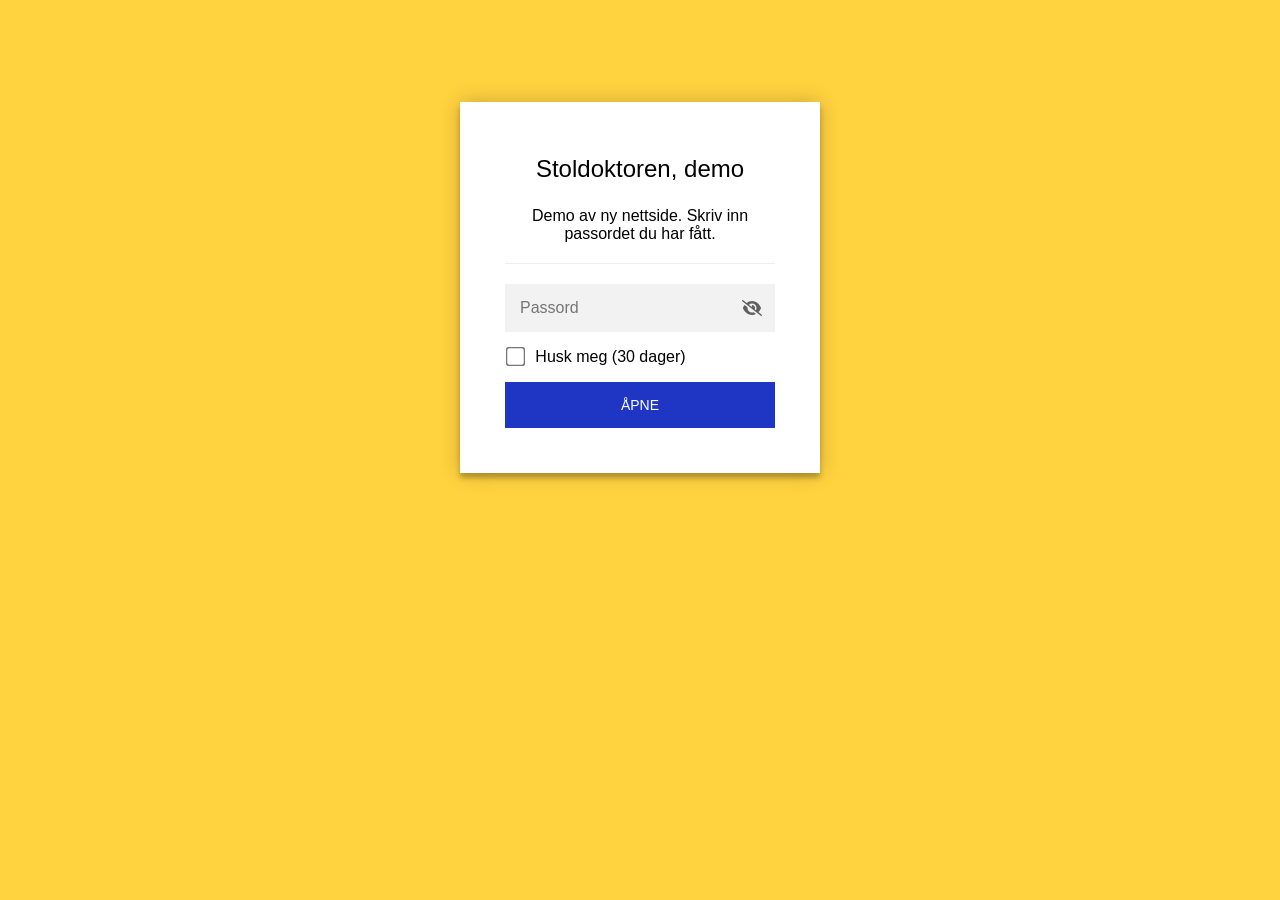
<file: index.html>
<!DOCTYPE html>
<html class="staticrypt-html">
    <head>
        <meta charset="utf-8" />
        <title>Stoldoktoren, demo</title>
        <meta name="viewport" content="width=device-width, initial-scale=1" />

        <!-- do not cache this page -->
        <meta http-equiv="cache-control" content="max-age=0" />
        <meta http-equiv="cache-control" content="no-cache" />
        <meta http-equiv="expires" content="0" />
        <meta http-equiv="expires" content="Tue, 01 Jan 1980 1:00:00 GMT" />
        <meta http-equiv="pragma" content="no-cache" />

        <style>
            .staticrypt-hr {
                margin-top: 20px;
                margin-bottom: 20px;
                border: 0;
                border-top: 1px solid #eee;
            }

            .staticrypt-page {
                width: 360px;
                padding: 8% 0 0;
                margin: auto;
                box-sizing: border-box;
            }

            .staticrypt-form {
                position: relative;
                z-index: 1;
                background: #ffffff;
                max-width: 360px;
                margin: 0 auto 100px;
                padding: 45px;
                text-align: center;
                box-shadow: 0 0 20px 0 rgba(0, 0, 0, 0.2), 0 5px 5px 0 rgba(0, 0, 0, 0.24);
            }

            .staticrypt-form input[type="password"],
            input[type="text"] {
                background: inherit;
                border: 0;
                box-sizing: border-box; /* This ensures padding is included in the total width */
                font-size: 14px;
                outline: 0;
                padding: 15px 30px 15px 15px; /* Adjust the padding to ensure there is space for the icon */
                width: 100%;
            }

            .staticrypt-password-container {
                position: relative;
                outline: 0;
                background: #f2f2f2;
                width: 100%;
                border: 0;
                margin: 0 0 15px;
                box-sizing: border-box;
            }

            .staticrypt-toggle-password-visibility {
                cursor: pointer;
                height: 20px;
                opacity: 60%;
                padding: 13px;
                position: absolute;
                right: 0;
                top: 50%;
                transform: translateY(-50%);
                width: 20px;
            }

            .staticrypt-form .staticrypt-decrypt-button {
                text-transform: uppercase;
                outline: 0;
                background: #1F35C4;
                width: 100%;
                border: 0;
                padding: 15px;
                color: #ffffff;
                font-size: 14px;
                cursor: pointer;
            }

            .staticrypt-form .staticrypt-decrypt-button:hover,
            .staticrypt-form .staticrypt-decrypt-button:active,
            .staticrypt-form .staticrypt-decrypt-button:focus {
                background: #1F35C4;
                filter: brightness(92%);
            }

            .staticrypt-html {
                height: 100%;
            }

            .staticrypt-body {
                height: 100%;
                margin: 0;
            }

            .staticrypt-content {
                height: 100%;
                margin-bottom: 1em;
                background: #FFD23F;
                font-family: "Arial", sans-serif;
                -webkit-font-smoothing: antialiased;
                -moz-osx-font-smoothing: grayscale;
            }

            .staticrypt-instructions {
                margin-top: -1em;
                margin-bottom: 1em;
            }

            .staticrypt-title {
                font-size: 1.5em;
            }

            label.staticrypt-remember {
                display: flex;
                align-items: center;
                margin-bottom: 1em;
            }

            .staticrypt-remember input[type="checkbox"] {
                transform: scale(1.5);
                margin-right: 1em;
            }

            .hidden {
                display: none !important;
            }

            .staticrypt-spinner-container {
                height: 100%;
                display: flex;
                align-items: center;
                justify-content: center;
            }

            .staticrypt-spinner {
                display: inline-block;
                width: 2rem;
                height: 2rem;
                vertical-align: text-bottom;
                border: 0.25em solid gray;
                border-right-color: transparent;
                border-radius: 50%;
                -webkit-animation: spinner-border 0.75s linear infinite;
                animation: spinner-border 0.75s linear infinite;
                animation-duration: 0.75s;
                animation-timing-function: linear;
                animation-delay: 0s;
                animation-iteration-count: infinite;
                animation-direction: normal;
                animation-fill-mode: none;
                animation-play-state: running;
                animation-name: spinner-border;
            }

            @keyframes spinner-border {
                100% {
                    transform: rotate(360deg);
                }
            }

            @media screen and (-webkit-min-device-pixel-ratio: 0) {
                .staticrypt-form input[type="password"],
                input[type="text"] {
                    font-size: 16px;
                }
            }
        </style>
    </head>

    <body class="staticrypt-body">
        <div id="staticrypt_loading" class="staticrypt-spinner-container">
            <div class="staticrypt-spinner"></div>
        </div>

        <div id="staticrypt_content" class="staticrypt-content hidden">
            <div class="staticrypt-page">
                <div class="staticrypt-form">
                    <div class="staticrypt-instructions">
                        <p class="staticrypt-title">Stoldoktoren, demo</p>
                        <p>Demo av ny nettside. Skriv inn passordet du har fått.</p>
                    </div>

                    <hr class="staticrypt-hr" />

                    <form id="staticrypt-form" action="#" method="post">
                        <div class="staticrypt-password-container">
                            <input
                                id="staticrypt-password"
                                type="password"
                                name="password"
                                placeholder="Passord"
                                autofocus
                            />

                            <img
                                class="staticrypt-toggle-password-visibility"
                                alt="Show password"
                                title="Show password"
                                src="[data-uri]"
                            />
                        </div>

                        <label id="staticrypt-remember-label" class="staticrypt-remember hidden">
                            <input id="staticrypt-remember" type="checkbox" name="remember" />
                            Husk meg (30 dager)
                        </label>

                        <input type="submit" class="staticrypt-decrypt-button" value="Åpne" />
                    </form>
                </div>
            </div>
        </div>

        <script>
            // these variables will be filled when generating the file - the template format is 'variable_name'
            const staticryptInitiator = ((function(){
  const exports = {};
  const cryptoEngine = ((function(){
  const exports = {};
  const { subtle } = crypto;

const IV_BITS = 16 * 8;
const HEX_BITS = 4;
const ENCRYPTION_ALGO = "AES-CBC";

/**
 * Translates between utf8 encoded hexadecimal strings
 * and Uint8Array bytes.
 */
const HexEncoder = {
    /**
     * hex string -> bytes
     * @param {string} hexString
     * @returns {Uint8Array}
     */
    parse: function (hexString) {
        if (hexString.length % 2 !== 0) throw "Invalid hexString";
        const arrayBuffer = new Uint8Array(hexString.length / 2);

        for (let i = 0; i < hexString.length; i += 2) {
            const byteValue = parseInt(hexString.substring(i, i + 2), 16);
            if (isNaN(byteValue)) {
                throw "Invalid hexString";
            }
            arrayBuffer[i / 2] = byteValue;
        }
        return arrayBuffer;
    },

    /**
     * bytes -> hex string
     * @param {Uint8Array} bytes
     * @returns {string}
     */
    stringify: function (bytes) {
        const hexBytes = [];

        for (let i = 0; i < bytes.length; ++i) {
            let byteString = bytes[i].toString(16);
            if (byteString.length < 2) {
                byteString = "0" + byteString;
            }
            hexBytes.push(byteString);
        }
        return hexBytes.join("");
    },
};

/**
 * Translates between utf8 strings and Uint8Array bytes.
 */
const UTF8Encoder = {
    parse: function (str) {
        return new TextEncoder().encode(str);
    },

    stringify: function (bytes) {
        return new TextDecoder().decode(bytes);
    },
};

/**
 * Salt and encrypt a msg with a password.
 */
async function encrypt(msg, hashedPassword) {
    // Must be 16 bytes, unpredictable, and preferably cryptographically random. However, it need not be secret.
    // https://developer.mozilla.org/en-US/docs/Web/API/SubtleCrypto/encrypt#parameters
    const iv = crypto.getRandomValues(new Uint8Array(IV_BITS / 8));

    const key = await subtle.importKey("raw", HexEncoder.parse(hashedPassword), ENCRYPTION_ALGO, false, ["encrypt"]);

    const encrypted = await subtle.encrypt(
        {
            name: ENCRYPTION_ALGO,
            iv: iv,
        },
        key,
        UTF8Encoder.parse(msg)
    );

    // iv will be 32 hex characters, we prepend it to the ciphertext for use in decryption
    return HexEncoder.stringify(iv) + HexEncoder.stringify(new Uint8Array(encrypted));
}
exports.encrypt = encrypt;

/**
 * Decrypt a salted msg using a password.
 *
 * @param {string} encryptedMsg
 * @param {string} hashedPassword
 * @returns {Promise<string>}
 */
async function decrypt(encryptedMsg, hashedPassword) {
    const ivLength = IV_BITS / HEX_BITS;
    const iv = HexEncoder.parse(encryptedMsg.substring(0, ivLength));
    const encrypted = encryptedMsg.substring(ivLength);

    const key = await subtle.importKey("raw", HexEncoder.parse(hashedPassword), ENCRYPTION_ALGO, false, ["decrypt"]);

    const outBuffer = await subtle.decrypt(
        {
            name: ENCRYPTION_ALGO,
            iv: iv,
        },
        key,
        HexEncoder.parse(encrypted)
    );

    return UTF8Encoder.stringify(new Uint8Array(outBuffer));
}
exports.decrypt = decrypt;

/**
 * Salt and hash the password so it can be stored in localStorage without opening a password reuse vulnerability.
 *
 * @param {string} password
 * @param {string} salt
 * @returns {Promise<string>}
 */
async function hashPassword(password, salt) {
    // we hash the password in multiple steps, each adding more iterations. This is because we used to allow less
    // iterations, so for backward compatibility reasons, we need to support going from that to more iterations.
    let hashedPassword = await hashLegacyRound(password, salt);

    hashedPassword = await hashSecondRound(hashedPassword, salt);

    return hashThirdRound(hashedPassword, salt);
}
exports.hashPassword = hashPassword;

/**
 * This hashes the password with 1k iterations. This is a low number, we need this function to support backwards
 * compatibility.
 *
 * @param {string} password
 * @param {string} salt
 * @returns {Promise<string>}
 */
function hashLegacyRound(password, salt) {
    return pbkdf2(password, salt, 1000, "SHA-1");
}
exports.hashLegacyRound = hashLegacyRound;

/**
 * Add a second round of iterations. This is because we used to use 1k, so for backwards compatibility with
 * remember-me/autodecrypt links, we need to support going from that to more iterations.
 *
 * @param hashedPassword
 * @param salt
 * @returns {Promise<string>}
 */
function hashSecondRound(hashedPassword, salt) {
    return pbkdf2(hashedPassword, salt, 14000, "SHA-256");
}
exports.hashSecondRound = hashSecondRound;

/**
 * Add a third round of iterations to bring total number to 600k. This is because we used to use 1k, then 15k, so for
 * backwards compatibility with remember-me/autodecrypt links, we need to support going from that to more iterations.
 *
 * @param hashedPassword
 * @param salt
 * @returns {Promise<string>}
 */
function hashThirdRound(hashedPassword, salt) {
    return pbkdf2(hashedPassword, salt, 585000, "SHA-256");
}
exports.hashThirdRound = hashThirdRound;

/**
 * Salt and hash the password so it can be stored in localStorage without opening a password reuse vulnerability.
 *
 * @param {string} password
 * @param {string} salt
 * @param {int} iterations
 * @param {string} hashAlgorithm
 * @returns {Promise<string>}
 */
async function pbkdf2(password, salt, iterations, hashAlgorithm) {
    const key = await subtle.importKey("raw", UTF8Encoder.parse(password), "PBKDF2", false, ["deriveBits"]);

    const keyBytes = await subtle.deriveBits(
        {
            name: "PBKDF2",
            hash: hashAlgorithm,
            iterations,
            salt: UTF8Encoder.parse(salt),
        },
        key,
        256
    );

    return HexEncoder.stringify(new Uint8Array(keyBytes));
}

function generateRandomSalt() {
    const bytes = crypto.getRandomValues(new Uint8Array(128 / 8));

    return HexEncoder.stringify(new Uint8Array(bytes));
}
exports.generateRandomSalt = generateRandomSalt;

async function signMessage(hashedPassword, message) {
    const key = await subtle.importKey(
        "raw",
        HexEncoder.parse(hashedPassword),
        {
            name: "HMAC",
            hash: "SHA-256",
        },
        false,
        ["sign"]
    );
    const signature = await subtle.sign("HMAC", key, UTF8Encoder.parse(message));

    return HexEncoder.stringify(new Uint8Array(signature));
}
exports.signMessage = signMessage;

function getRandomAlphanum() {
    const possibleCharacters = "abcdefghijklmnopqrstuvwxyzABCDEFGHIJKLMNOPQRSTUVWXYZ0123456789";

    let byteArray;
    let parsedInt;

    // Keep generating new random bytes until we get a value that falls
    // within a range that can be evenly divided by possibleCharacters.length
    do {
        byteArray = crypto.getRandomValues(new Uint8Array(1));
        // extract the lowest byte to get an int from 0 to 255 (probably unnecessary, since we're only generating 1 byte)
        parsedInt = byteArray[0] & 0xff;
    } while (parsedInt >= 256 - (256 % possibleCharacters.length));

    // Take the modulo of the parsed integer to get a random number between 0 and totalLength - 1
    const randomIndex = parsedInt % possibleCharacters.length;

    return possibleCharacters[randomIndex];
}

/**
 * Generate a random string of a given length.
 *
 * @param {int} length
 * @returns {string}
 */
function generateRandomString(length) {
    let randomString = "";

    for (let i = 0; i < length; i++) {
        randomString += getRandomAlphanum();
    }

    return randomString;
}
exports.generateRandomString = generateRandomString;

  return exports;
})());
const codec = ((function(){
  const exports = {};
  /**
 * Initialize the codec with the provided cryptoEngine - this return functions to encode and decode messages.
 *
 * @param cryptoEngine - the engine to use for encryption / decryption
 */
function init(cryptoEngine) {
    const exports = {};

    /**
     * Top-level function for encoding a message.
     * Includes password hashing, encryption, and signing.
     *
     * @param {string} msg
     * @param {string} password
     * @param {string} salt
     *
     * @returns {string} The encoded text
     */
    async function encode(msg, password, salt) {
        const hashedPassword = await cryptoEngine.hashPassword(password, salt);

        const encrypted = await cryptoEngine.encrypt(msg, hashedPassword);

        // we use the hashed password in the HMAC because this is effectively what will be used a password (so we can store
        // it in localStorage safely, we don't use the clear text password)
        const hmac = await cryptoEngine.signMessage(hashedPassword, encrypted);

        return hmac + encrypted;
    }
    exports.encode = encode;

    /**
     * Encode using a password that has already been hashed. This is useful to encode multiple messages in a row, that way
     * we don't need to hash the password multiple times.
     *
     * @param {string} msg
     * @param {string} hashedPassword
     *
     * @returns {string} The encoded text
     */
    async function encodeWithHashedPassword(msg, hashedPassword) {
        const encrypted = await cryptoEngine.encrypt(msg, hashedPassword);

        // we use the hashed password in the HMAC because this is effectively what will be used a password (so we can store
        // it in localStorage safely, we don't use the clear text password)
        const hmac = await cryptoEngine.signMessage(hashedPassword, encrypted);

        return hmac + encrypted;
    }
    exports.encodeWithHashedPassword = encodeWithHashedPassword;

    /**
     * Top-level function for decoding a message.
     * Includes signature check and decryption.
     *
     * @param {string} signedMsg
     * @param {string} hashedPassword
     * @param {string} salt
     * @param {int} backwardCompatibleAttempt
     * @param {string} originalPassword
     *
     * @returns {Object} {success: true, decoded: string} | {success: false, message: string}
     */
    async function decode(signedMsg, hashedPassword, salt, backwardCompatibleAttempt = 0, originalPassword = "") {
        const encryptedHMAC = signedMsg.substring(0, 64);
        const encryptedMsg = signedMsg.substring(64);
        const decryptedHMAC = await cryptoEngine.signMessage(hashedPassword, encryptedMsg);

        if (decryptedHMAC !== encryptedHMAC) {
            // we have been raising the number of iterations in the hashing algorithm multiple times, so to support the old
            // remember-me/autodecrypt links we need to try bringing the old hashes up to speed.
            originalPassword = originalPassword || hashedPassword;
            if (backwardCompatibleAttempt === 0) {
                const updatedHashedPassword = await cryptoEngine.hashThirdRound(originalPassword, salt);

                return decode(signedMsg, updatedHashedPassword, salt, backwardCompatibleAttempt + 1, originalPassword);
            }
            if (backwardCompatibleAttempt === 1) {
                let updatedHashedPassword = await cryptoEngine.hashSecondRound(originalPassword, salt);
                updatedHashedPassword = await cryptoEngine.hashThirdRound(updatedHashedPassword, salt);

                return decode(signedMsg, updatedHashedPassword, salt, backwardCompatibleAttempt + 1, originalPassword);
            }

            return { success: false, message: "Signature mismatch" };
        }

        return {
            success: true,
            decoded: await cryptoEngine.decrypt(encryptedMsg, hashedPassword),
        };
    }
    exports.decode = decode;

    return exports;
}
exports.init = init;

  return exports;
})());
const decode = codec.init(cryptoEngine).decode;

/**
 * Initialize the staticrypt module, that exposes functions callbable by the password_template.
 *
 * @param {{
 *  staticryptEncryptedMsgUniqueVariableName: string,
 *  isRememberEnabled: boolean,
 *  rememberDurationInDays: number,
 *  staticryptSaltUniqueVariableName: string,
 * }} staticryptConfig - object of data that is stored on the password_template at encryption time.
 *
 * @param {{
 *  rememberExpirationKey: string,
 *  rememberPassphraseKey: string,
 *  replaceHtmlCallback: function,
 *  clearLocalStorageCallback: function,
 * }} templateConfig - object of data that can be configured by a custom password_template.
 */
function init(staticryptConfig, templateConfig) {
    const exports = {};

    /**
     * Decrypt our encrypted page, replace the whole HTML.
     *
     * @param {string} hashedPassword
     * @returns {Promise<boolean>}
     */
    async function decryptAndReplaceHtml(hashedPassword) {
        const { staticryptEncryptedMsgUniqueVariableName, staticryptSaltUniqueVariableName } = staticryptConfig;
        const { replaceHtmlCallback } = templateConfig;

        const result = await decode(
            staticryptEncryptedMsgUniqueVariableName,
            hashedPassword,
            staticryptSaltUniqueVariableName
        );
        if (!result.success) {
            return false;
        }
        const plainHTML = result.decoded;

        // if the user configured a callback call it, otherwise just replace the whole HTML
        if (typeof replaceHtmlCallback === "function") {
            replaceHtmlCallback(plainHTML);
        } else {
            document.write(plainHTML);
            document.close();
        }

        return true;
    }

    /**
     * Attempt to decrypt the page and replace the whole HTML.
     *
     * @param {string} password
     * @param {boolean} isRememberChecked
     *
     * @returns {Promise<{isSuccessful: boolean, hashedPassword?: string}>} - we return an object, so that if we want to
     *   expose more information in the future we can do it without breaking the password_template
     */
    async function handleDecryptionOfPage(password, isRememberChecked) {
        const { staticryptSaltUniqueVariableName } = staticryptConfig;

        // decrypt and replace the whole page
        const hashedPassword = await cryptoEngine.hashPassword(password, staticryptSaltUniqueVariableName);
        return handleDecryptionOfPageFromHash(hashedPassword, isRememberChecked);
    }
    exports.handleDecryptionOfPage = handleDecryptionOfPage;

    async function handleDecryptionOfPageFromHash(hashedPassword, isRememberChecked) {
        const { isRememberEnabled, rememberDurationInDays } = staticryptConfig;
        const { rememberExpirationKey, rememberPassphraseKey } = templateConfig;

        const isDecryptionSuccessful = await decryptAndReplaceHtml(hashedPassword);

        if (!isDecryptionSuccessful) {
            return {
                isSuccessful: false,
                hashedPassword,
            };
        }

        // remember the hashedPassword and set its expiration if necessary
        if (isRememberEnabled && isRememberChecked) {
            window.localStorage.setItem(rememberPassphraseKey, hashedPassword);

            // set the expiration if the duration isn't 0 (meaning no expiration)
            if (rememberDurationInDays > 0) {
                window.localStorage.setItem(
                    rememberExpirationKey,
                    (new Date().getTime() + rememberDurationInDays * 24 * 60 * 60 * 1000).toString()
                );
            }
        }

        return {
            isSuccessful: true,
            hashedPassword,
        };
    }
    exports.handleDecryptionOfPageFromHash = handleDecryptionOfPageFromHash;

    /**
     * Clear localstorage from staticrypt related values
     */
    function clearLocalStorage() {
        const { clearLocalStorageCallback, rememberExpirationKey, rememberPassphraseKey } = templateConfig;

        if (typeof clearLocalStorageCallback === "function") {
            clearLocalStorageCallback();
        } else {
            localStorage.removeItem(rememberPassphraseKey);
            localStorage.removeItem(rememberExpirationKey);
        }
    }

    async function handleDecryptOnLoad() {
        let isSuccessful = await decryptOnLoadFromUrl();

        if (!isSuccessful) {
            isSuccessful = await decryptOnLoadFromRememberMe();
        }

        return { isSuccessful };
    }
    exports.handleDecryptOnLoad = handleDecryptOnLoad;

    /**
     * Clear storage if we are logging out
     *
     * @returns {boolean} - whether we logged out
     */
    function logoutIfNeeded() {
        const logoutKey = "staticrypt_logout";

        // handle logout through query param
        const queryParams = new URLSearchParams(window.location.search);
        if (queryParams.has(logoutKey)) {
            clearLocalStorage();
            return true;
        }

        // handle logout through URL fragment
        const hash = window.location.hash.substring(1);
        if (hash.includes(logoutKey)) {
            clearLocalStorage();
            return true;
        }

        return false;
    }

    /**
     * To be called on load: check if we want to try to decrypt and replace the HTML with the decrypted content, and
     * try to do it if needed.
     *
     * @returns {Promise<boolean>} true if we derypted and replaced the whole page, false otherwise
     */
    async function decryptOnLoadFromRememberMe() {
        const { rememberDurationInDays } = staticryptConfig;
        const { rememberExpirationKey, rememberPassphraseKey } = templateConfig;

        // if we are login out, terminate
        if (logoutIfNeeded()) {
            return false;
        }

        // if there is expiration configured, check if we're not beyond the expiration
        if (rememberDurationInDays && rememberDurationInDays > 0) {
            const expiration = localStorage.getItem(rememberExpirationKey),
                isExpired = expiration && new Date().getTime() > parseInt(expiration);

            if (isExpired) {
                clearLocalStorage();
                return false;
            }
        }

        const hashedPassword = localStorage.getItem(rememberPassphraseKey);

        if (hashedPassword) {
            // try to decrypt
            const isDecryptionSuccessful = await decryptAndReplaceHtml(hashedPassword);

            // if the decryption is unsuccessful the password might be wrong - silently clear the saved data and let
            // the user fill the password form again
            if (!isDecryptionSuccessful) {
                clearLocalStorage();
                return false;
            }

            return true;
        }

        return false;
    }

    async function decryptOnLoadFromUrl() {
        const passwordKey = "staticrypt_pwd";
        const rememberMeKey = "remember_me";

        // try to get the password from the query param (for backward compatibility - we now want to avoid this method,
        // since it sends the hashed password to the server which isn't needed)
        const queryParams = new URLSearchParams(window.location.search);
        const hashedPasswordQuery = queryParams.get(passwordKey);
        const rememberMeQuery = queryParams.get(rememberMeKey);

        const urlFragment = window.location.hash.substring(1);
        // get the password from the url fragment
        const hashedPasswordRegexMatch = urlFragment.match(new RegExp(passwordKey + "=([^&]*)"));
        const hashedPasswordFragment = hashedPasswordRegexMatch ? hashedPasswordRegexMatch[1] : null;
        const rememberMeFragment = urlFragment.includes(rememberMeKey);

        const hashedPassword = hashedPasswordFragment || hashedPasswordQuery;
        const rememberMe = rememberMeFragment || rememberMeQuery;

        if (hashedPassword) {
            return handleDecryptionOfPageFromHash(hashedPassword, rememberMe);
        }

        return false;
    }

    return exports;
}
exports.init = init;

  return exports;
})());
            const templateError = "Feil passord",
                templateToggleAltShow = "Show password",
                templateToggleAltHide = "Hide password",
                isRememberEnabled = true,
                staticryptConfig = {"staticryptEncryptedMsgUniqueVariableName":"[base64]","isRememberEnabled":true,"rememberDurationInDays":30,"staticryptSaltUniqueVariableName":"0b143d6408f1572eb31a4b293b6aba65"};

            // you can edit these values to customize some of the behavior of StatiCrypt
            const templateConfig = {
                rememberExpirationKey: "staticrypt_expiration",
                rememberPassphraseKey: "staticrypt_passphrase",
                replaceHtmlCallback: null,
                clearLocalStorageCallback: null,
            };

            // init the staticrypt engine
            const staticrypt = staticryptInitiator.init(staticryptConfig, templateConfig);

            // try to automatically decrypt on load if there is a saved password
            window.onload = async function () {
                const { isSuccessful } = await staticrypt.handleDecryptOnLoad();

                // if we didn't decrypt anything on load, show the password prompt. Otherwise the content has already been
                // replaced, no need to do anything
                if (!isSuccessful) {
                    // hide loading screen
                    document.getElementById("staticrypt_loading").classList.add("hidden");
                    document.getElementById("staticrypt_content").classList.remove("hidden");
                    document.getElementById("staticrypt-password").focus();

                    // show the remember me checkbox
                    if (isRememberEnabled) {
                        document.getElementById("staticrypt-remember-label").classList.remove("hidden");
                    }
                }
            };

            // toggle password visibility
            const toggleIcon = document.querySelector(".staticrypt-toggle-password-visibility");
            // these two icons are coming from FontAwesome
            const imgSrcEyeClosed =
                "[data-uri]";
            const imgSrcEyeOpened =
                "[data-uri]";
            toggleIcon.addEventListener("click", function () {
                const passwordInput = document.getElementById("staticrypt-password");
                if (passwordInput.type === "password") {
                    passwordInput.type = "text";
                    toggleIcon.src = imgSrcEyeOpened;
                    toggleIcon.alt = templateToggleAltHide;
                    toggleIcon.title = templateToggleAltHide;
                } else {
                    passwordInput.type = "password";
                    toggleIcon.src = imgSrcEyeClosed;
                    toggleIcon.alt = templateToggleAltShow;
                    toggleIcon.title = templateToggleAltShow;
                }
            });

            // handle password form submission
            document.getElementById("staticrypt-form").addEventListener("submit", async function (e) {
                e.preventDefault();

                const password = document.getElementById("staticrypt-password").value,
                    isRememberChecked = document.getElementById("staticrypt-remember").checked;

                const { isSuccessful } = await staticrypt.handleDecryptionOfPage(password, isRememberChecked);

                if (!isSuccessful) {
                    alert(templateError);
                }
            });
        </script>
    </body>
</html>
</file>
